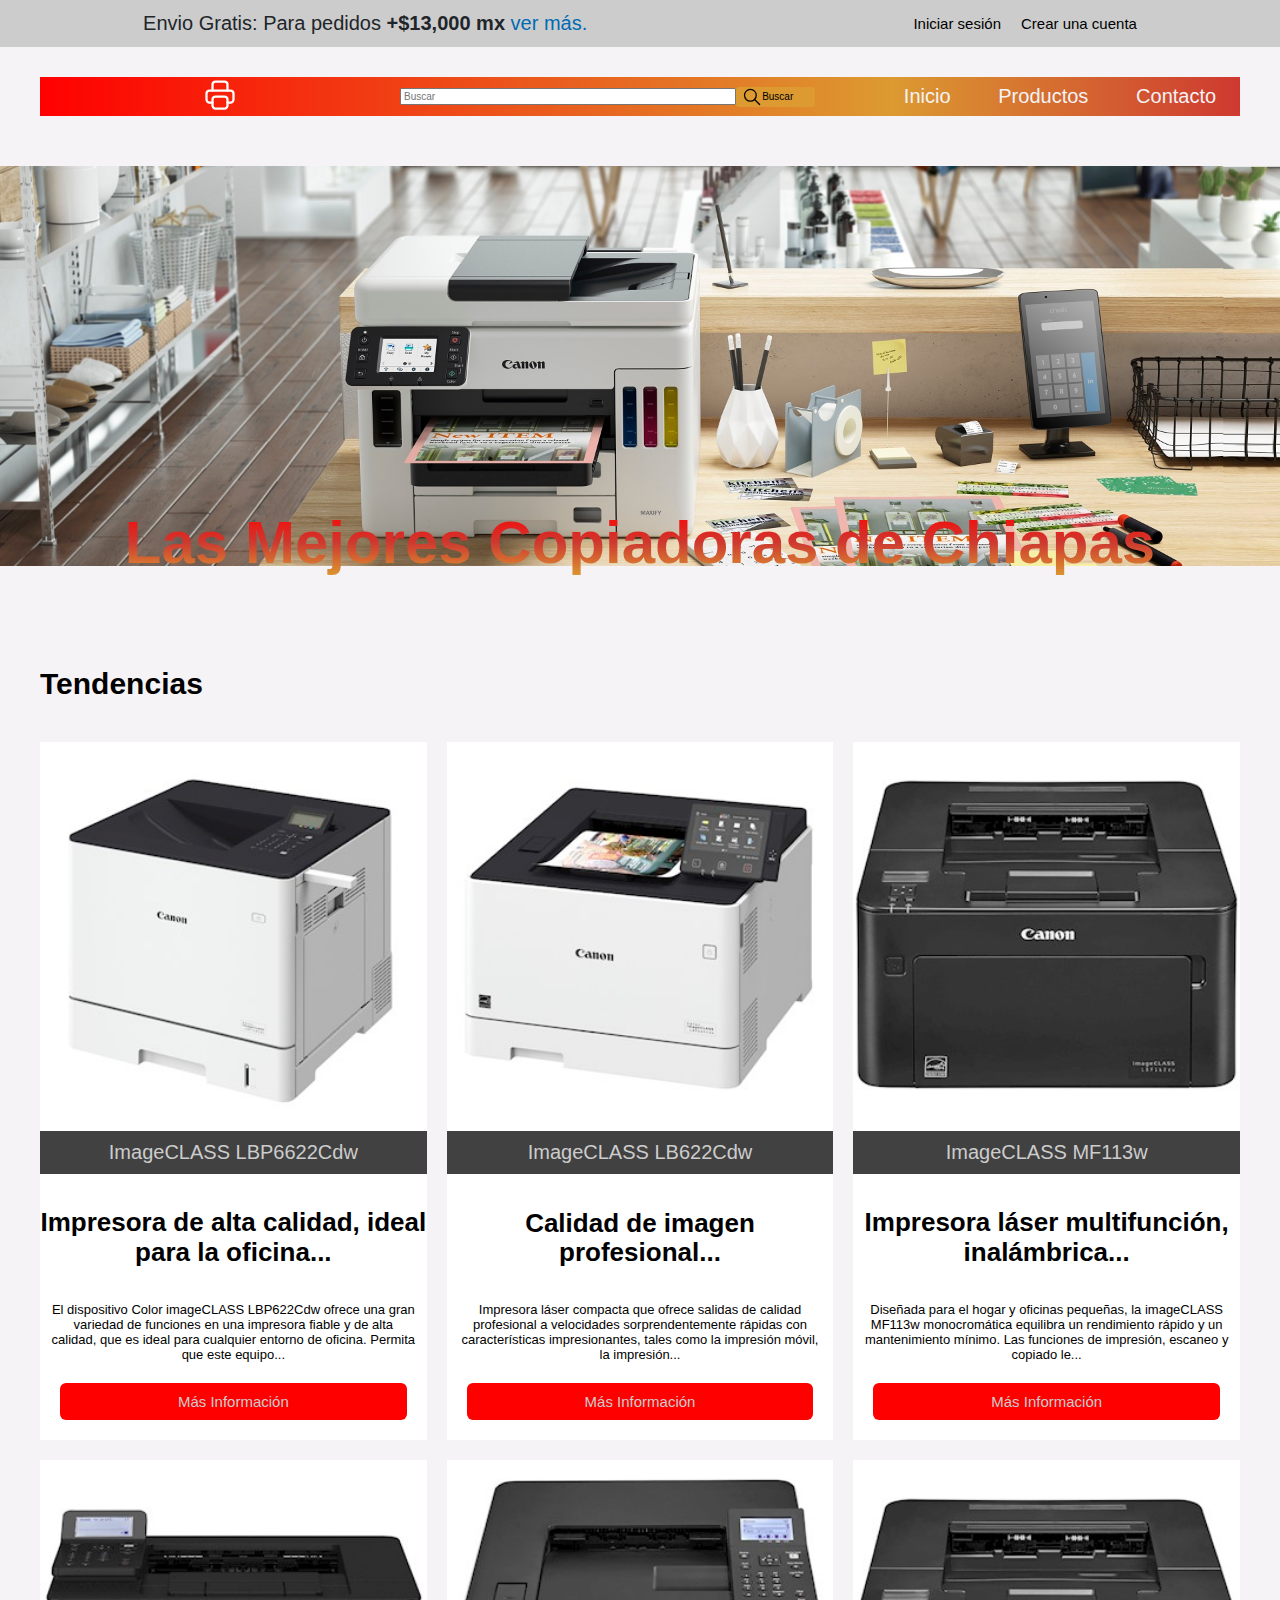
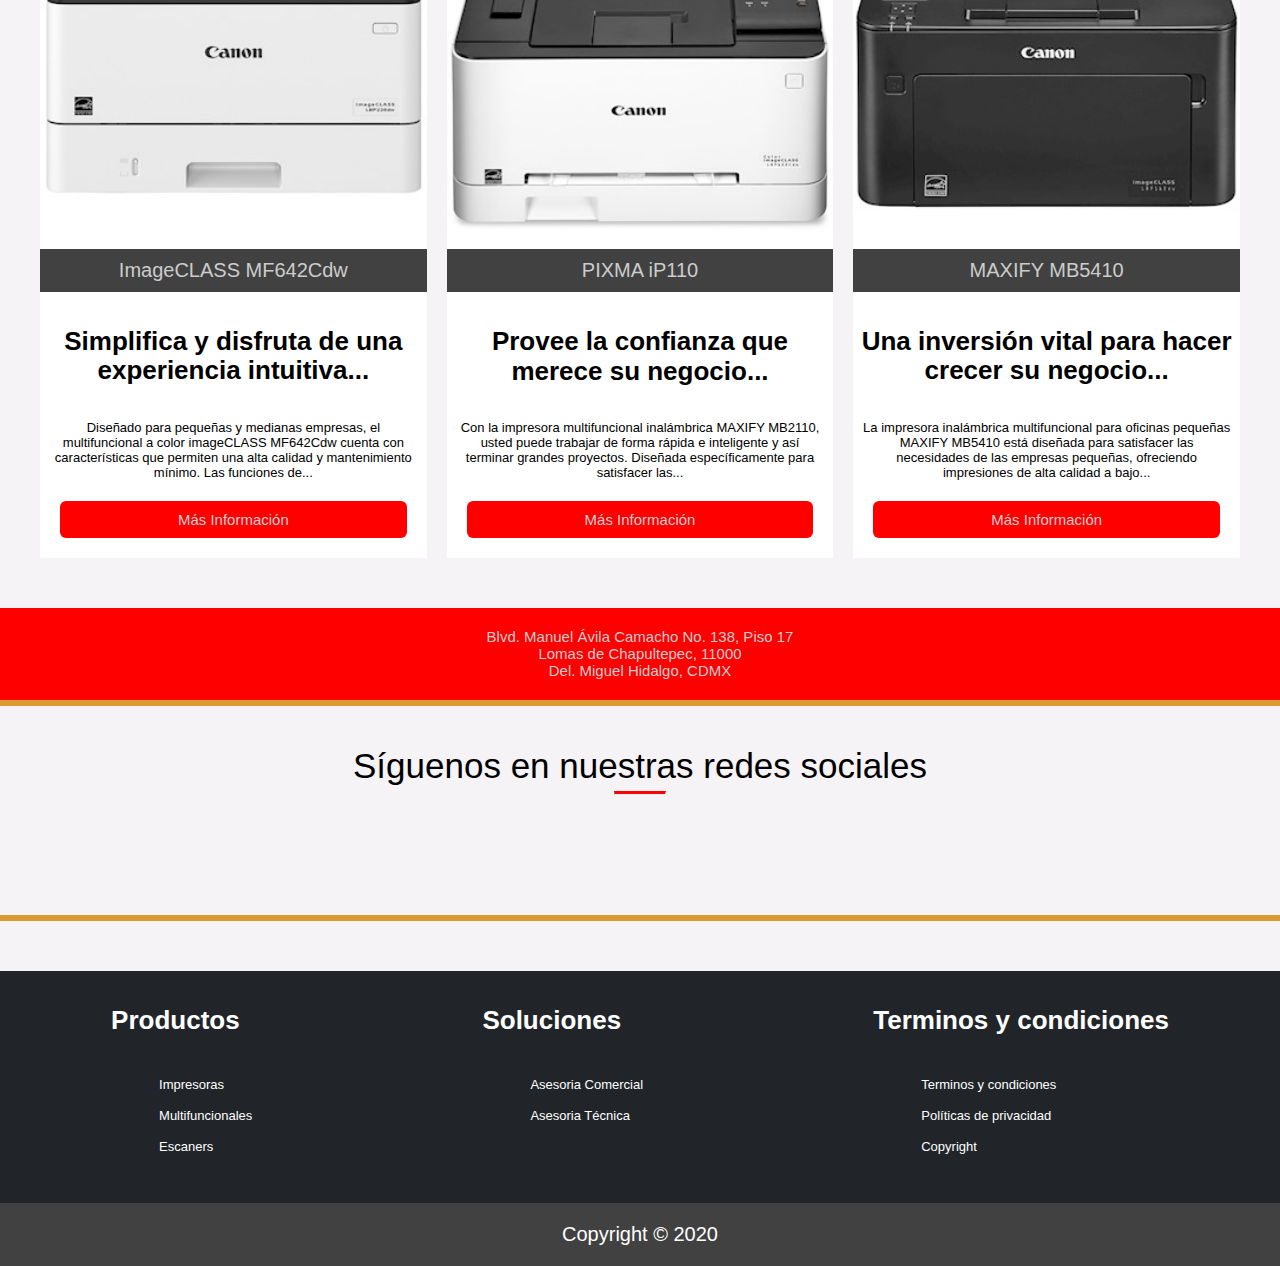
<file: public/index.html>
<!DOCTYPE html>
<html lang="en">
<head>
    <meta charset="UTF-8">
    <meta name="viewport" content="width=device-width, initial-scale=1.0">
    <meta http-equiv="X-UA-Compatible" content="ie=edge">
    <title>Copiadoras Chiapas</title>
    <link rel="stylesheet" href="../src/css/normalize.css">
    <link rel="stylesheet" href="../src/css/styles.css">
    <link rel="stylesheet" href="https://cdnjs.cloudflare.com/ajax/libs/font-awesome/5.15.3/css/all.min.css" integrity="sha512-iBBXm8fW90+nuLcSKlbmrPcLa0OT92xO1BIsZ+ywDWZCvqsWgccV3gFoRBv0z+8dLJgyAHIhR35VZc2oM/gI1w==" crossorigin="anonymous" referrerpolicy="no-referrer" />
</head>
<body>
        <div class="header--top">
                <a href="index.html">Envio Gratis: Para pedidos <strong>+$13,000 mx</strong> <span>ver más.</span></a>
                <ul class="header--top_ul">
                    <li>Iniciar sesión</li>
                    <li>Crear una cuenta</li>
                </ul>
            </div>
    <header class="header container">
        <div class="header--nav ">
            <div class="header--nav_img">
                    <a href="">
                            <svg xmlns="http://www.w3.org/2000/svg" class="icon icon-tabler icon-tabler-printer" width="36" height="36" viewBox="0 0 24 24" stroke-width="1.5" stroke="#ffffff" fill="none" stroke-linecap="round" stroke-linejoin="round">
                                <path stroke="none" d="M0 0h24v24H0z" fill="none"/>
                                <path d="M17 17h2a2 2 0 0 0 2 -2v-4a2 2 0 0 0 -2 -2h-14a2 2 0 0 0 -2 2v4a2 2 0 0 0 2 2h2" />
                                <path d="M17 9v-4a2 2 0 0 0 -2 -2h-6a2 2 0 0 0 -2 2v4" />
                                <rect x="7" y="13" width="10" height="8" rx="2" />
                            </svg>
                    </a>
            </div>
            <div class="header--nav_search">
                    <input type="search" placeholder="Buscar">
                    <button>
                    <svg xmlns="http://www.w3.org/2000/svg" class="icon icon-tabler icon-tabler-search" width="36" height="36" viewBox="0 0 24 24" stroke-width="1.5" stroke="#000000" fill="none" stroke-linecap="round" stroke-linejoin="round">
                        <path stroke="none" d="M0 0h24v24H0z" fill="none"/>
                        <circle cx="10" cy="10" r="7" />
                        <line x1="21" y1="21" x2="15" y2="15" />
                    </svg>
                    Buscar
                    </button>
            </div>
            <div class="header--nav_links">
                    <a href="index.html">Inicio</a>
                    <a href="products.html">Productos</a>
                    <a href="">Contacto</a>
            </div>
        </div>
    </header>
    <main class="main">
        <div class="main--container">
            <div class="main--container_img">
            <img src="../src/img/5045_Banner_Cabecera_GX70X0_01.jpg" alt="Happy Woman">
            </div>
            <div class="main--container_text">
                <h1>Las Mejores Copiadoras de Chiapas</h1>
                <!-- <p>Aenean in facilisis eros, vitae varius enim. Nulla facilisi. Maecenas vel quam sagittis felis tempus tincidunt vitae rhoncus lorem. Aenean maximus tincidunt dolor vel pellentesque. Fusce a eros maximus, sodales enim vitae</p> -->
            </div>
        </div>
    </main>
    <!--End Main-->
    <section class="PrincipalModel container">
        <strong class="PrincipalModel--strong">Tendencias</strong>
        <div class="topic--models">
            <div class="topic--models_item">
                    <a href="ImageCLASS LBP6622Cdw.html">
                            <img src="../src/img/3305_imageCLASS_LBP712Cdn_01.png" alt="3355 Model Canon">
                    </a>
                    <div class="item--tittle">
                        ImageCLASS LBP6622Cdw
                    </div>
                    <div class="item--title_text">
                        <h4><strong>Impresora de alta calidad, ideal para la oficina...</strong></h4>
                        <p> El dispositivo Color imageCLASS LBP622Cdw ofrece una gran variedad de funciones en una impresora fiable y de alta calidad, que es ideal para cualquier entorno de oficina. Permita que este equipo... </p>
                    </div>
                    <div class="more--info">
                        <a href="ImageCLASS LBP6622Cdw.html">Más Información</a>
                    </div>
            </div>
            <div class="topic--models_item">
                    <a href="ImageCLASS LB622Cdw.html">
                            <img src="../src/img/4489_LBP_664_01.png" alt="4489 Model Canon">
                    </a>
                    <div class="item--tittle">
                        ImageCLASS LB622Cdw 
                    </div>
                    <div class="item--title_text">
                        <h4><strong>Calidad de imagen profesional...</strong></h4>
                        <p> Impresora láser compacta que ofrece salidas de calidad profesional a velocidades sorprendentemente rápidas con características impresionantes, tales como la impresión móvil, la impresión...  </p>
                    </div>
                    <div class="more--info">                            
                        <a href="ImageCLASS LB622Cdw.html">Más Información</a>
                    </div>
            </div>
            <div class="topic--models_item">
                    <a href="ImageCLASS MF113w.html">
                        <img src="../src/img/4634_HR_LBP162dw_2.png" alt="LBP162 Model Canon">
                    </a>
                    <div class="item--tittle">
                            ImageCLASS MF113w  
                        </div>
                    <div class="item--title_text">
                        <h4><strong>Impresora láser multifunción, inalámbrica...</strong></h4>
                        <p> Diseñada para el hogar y oficinas pequeñas, la imageCLASS MF113w monocromática equilibra un rendimiento rápido y un mantenimiento mínimo. Las funciones de impresión, escaneo y copiado le...  </p>
                    </div>
                    <div class="more--info">                            
                        <a href="ImageCLASS MF113w.html">Más Información</a>
                    </div>
            </div>
            <div class="topic--models_item">
                <a href="ImageCLASS MF642Cdw.html">
                    <img src="../src/img/4638_HRLBP226dw_2.png" alt="LBP226 Model Canon">
                </a>
                <div class="item--tittle">
                        ImageCLASS MF642Cdw  
                    </div>
                <div class="item--title_text">
                    <h4><strong>Simplifica y disfruta de una experiencia intuitiva...</strong></h4>
                    <p> Diseñado para pequeñas y medianas empresas, el multifuncional a color imageCLASS MF642Cdw cuenta con características que permiten una alta calidad y mantenimiento mínimo. Las funciones de...</p>
                </div>
                <div class="more--info">                            
                    <a href="ImageCLASS MF642Cdw.html">Más Información</a>
                </div>
            </div>
            <div class="topic--models_item">
                <a href="PIXMA iP110.html">
                    <img src="../src/img/4642_HR__LBP622_1.png" alt="LBP622 Model Canon">
                </a>
                <div class="item--tittle">
                        PIXMA iP110   
                    </div>
                <div class="item--title_text">
                    <h4><strong>Provee la confianza que merece su negocio...</strong></h4>
                    <p> Con la impresora multifuncional inalámbrica MAXIFY MB2110, usted puede trabajar de forma rápida e inteligente y así terminar grandes proyectos. Diseñada específicamente para satisfacer las... </p>
                </div>
                <div class="more--info">                            
                    <a href="PIXMA iP110.html">Más Información</a>
                </div>
            </div>
            <div class="topic--models_item">
                <a href="MAXIFY MB5410.html">
                    <img src="../src/img/4634_HR_LBP162dw_2.png" alt="Lbp162w Model Canon">
                </a>
                <div class="item--tittle">
                        MAXIFY MB5410    
                    </div>
                <div class="item--title_text">
                    <h4><strong>Una inversión vital para hacer crecer su negocio...</strong></h4>
                    <p> La impresora inalámbrica multifuncional para oficinas pequeñas MAXIFY MB5410 está diseñada para satisfacer las necesidades de las empresas pequeñas, ofreciendo impresiones de alta calidad a bajo...  </p>
                </div>
                <div class="more--info">                            
                    <a href="MAXIFY MB5410.html">Más Información</a>
                </div>
            </div>
        </div>
    </section>
    <!--End PrincipalModel-->
    <section class="secondModel">
        <div class="secondModel--address">
            Blvd. Manuel Ávila Camacho No. 138, Piso 17
            <br>
            Lomas de Chapultepec, 11000
            <br>
            Del. Miguel Hidalgo, CDMX
        </div>
    </section>
    <!--End SecondModel-->
    <section class="social">
        <div class="social--contents">
            <p>Síguenos en nuestras redes sociales</p>
            <hr>
            <ul>
                <li><a href=""><i class="fab fa-facebook-square"></i></a></li>
                <li><a href=""><i class="fab fa-twitter"></i></a></li>
                <li><a href=""><i class="fab fa-instagram"></i></a></li>
            </ul>
        </div>
    </section>
    <!--End aboutProducts-->
    <footer class="footer">
        <div class="products">
            <div class="items">
                <div class="item">
                <h4><a href="">Productos</a></h4>
                    <ul>
                        <li><a href="">Impresoras</a></li>
                        <li><a href="">Multifuncionales</a></li>                           
                        <li><a href="">Escaners</a></li>
                    </ul>
                </div>
                <div class="item">
                <h4><a href="">Soluciones</a></h4>
                    <ul>
                        <li><a href="">Asesoria Comercial</a></li>
                        <li><a href="">Asesoria Técnica</a></li>
                    </ul>
                </div>
                <div class="item">
                    <h4><a href="">Terminos y condiciones</a></h4>
                        <ul>
                            <li><a href="">Terminos y condiciones</a></li>
                            <li><a href="">Políticas de privacidad</a></li>
                            <li><a href="">Copyright</a></li>
                        </ul>
                </div>
            </div>
        </div>
        <div class="copyright">
                Copyright © 2020 
        </div>
    </footer>
</body>
</html>
</file>
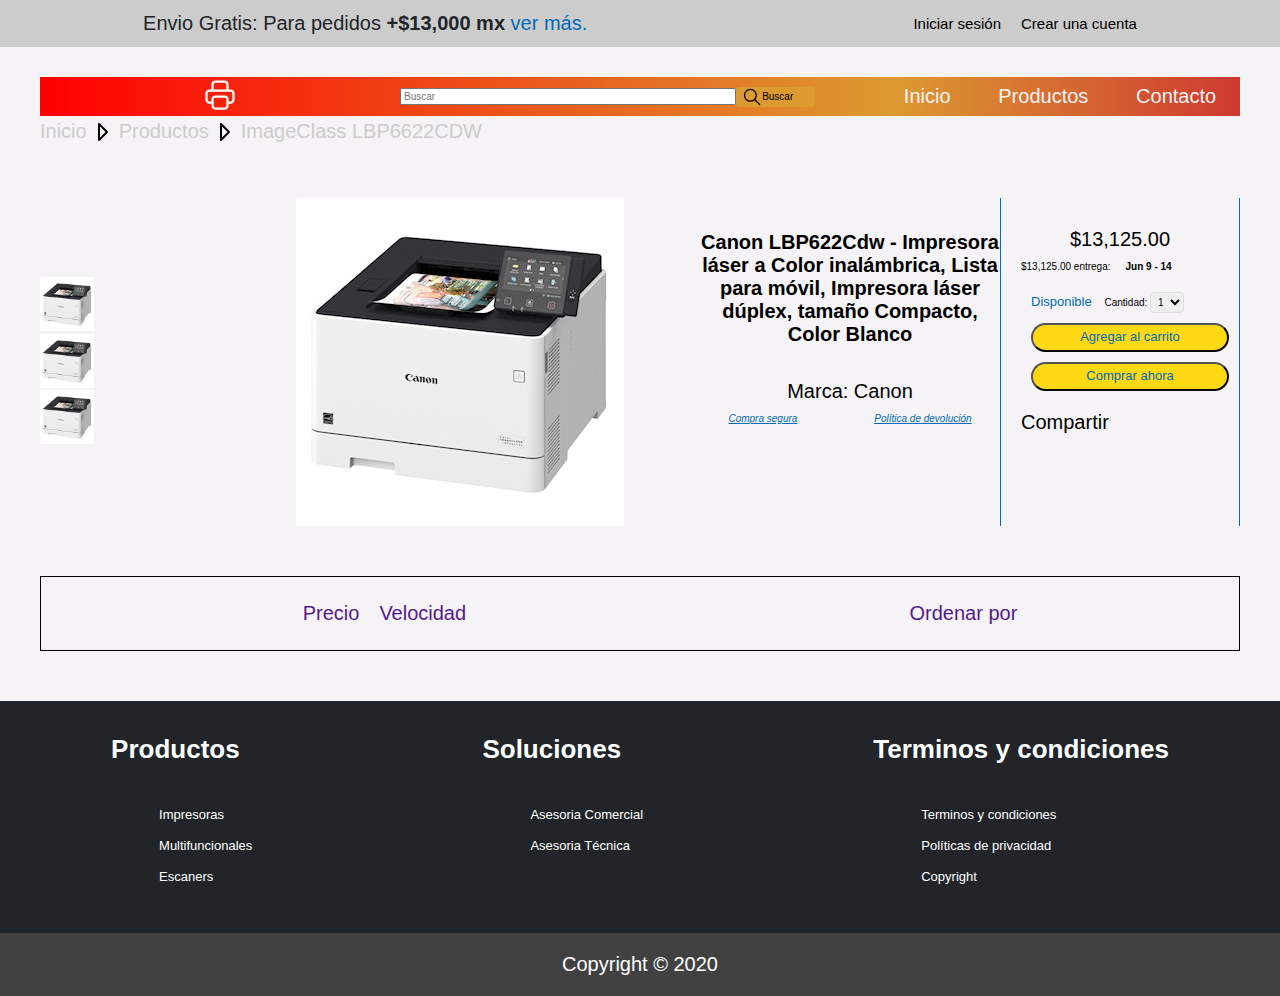
<file: public/ImageCLASS LB622Cdw.html>
<!DOCTYPE html>
<html lang="en">
<head>
    <meta charset="UTF-8">
    <meta name="viewport" content="width=device-width, initial-scale=1.0">
    <meta http-equiv="X-UA-Compatible" content="ie=edge">
    <title>Copiadoras Chiapas</title>
    <link rel="stylesheet" href="../src/css/normalize.css">
    <link rel="stylesheet" href="../src/css/styles.css">
    <link rel="stylesheet" href="https://cdnjs.cloudflare.com/ajax/libs/font-awesome/5.15.3/css/all.min.css" integrity="sha512-iBBXm8fW90+nuLcSKlbmrPcLa0OT92xO1BIsZ+ywDWZCvqsWgccV3gFoRBv0z+8dLJgyAHIhR35VZc2oM/gI1w==" crossorigin="anonymous" referrerpolicy="no-referrer" />
</head>
<body>
        <div class="header--top">
                <a href="#">Envio Gratis: Para pedidos <strong>+$13,000 mx</strong> <span>ver más.</span></a>
                <ul class="header--top_ul">
                    <li>Iniciar sesión</li>
                    <li>Crear una cuenta</li>
                </ul>
            </div>
    <header class="header container">
        <div class="header--nav ">
            <div class="header--nav_img">
                    <a href="index.html">
                            <svg xmlns="http://www.w3.org/2000/svg" class="icon icon-tabler icon-tabler-printer" width="36" height="36" viewBox="0 0 24 24" stroke-width="1.5" stroke="#ffffff" fill="none" stroke-linecap="round" stroke-linejoin="round">
                                <path stroke="none" d="M0 0h24v24H0z" fill="none"/>
                                <path d="M17 17h2a2 2 0 0 0 2 -2v-4a2 2 0 0 0 -2 -2h-14a2 2 0 0 0 -2 2v4a2 2 0 0 0 2 2h2" />
                                <path d="M17 9v-4a2 2 0 0 0 -2 -2h-6a2 2 0 0 0 -2 2v4" />
                                <rect x="7" y="13" width="10" height="8" rx="2" />
                            </svg>
                    </a>
            </div>
            <div class="header--nav_search">
                    <input type="search" placeholder="Buscar">
                    <button>
                    <svg xmlns="http://www.w3.org/2000/svg" class="icon icon-tabler icon-tabler-search" width="36" height="36" viewBox="0 0 24 24" stroke-width="1.5" stroke="#000000" fill="none" stroke-linecap="round" stroke-linejoin="round">
                        <path stroke="none" d="M0 0h24v24H0z" fill="none"/>
                        <circle cx="10" cy="10" r="7" />
                        <line x1="21" y1="21" x2="15" y2="15" />
                        <a href="index.html"></a>
                    </svg>
                    Buscar
                    </button>
            </div>
            <div class="header--nav_links">
                    <a href="index.html">Inicio</a>
                    <a href="products.html">Productos</a>
                    <a href="">Contacto</a>
            </div>
        </div>
    </header>
    <div class="location container">
        <span><a href="index.html">Inicio</a></span>
        <svg xmlns="http://www.w3.org/2000/svg" class="icon icon-tabler icon-tabler-caret-right" width="32" height="32" viewBox="0 0 24 24" stroke-width="1.5" stroke="#000000" fill="none" stroke-linecap="round" stroke-linejoin="round">
            <path stroke="none" d="M0 0h24v24H0z" fill="none"/>
            <path d="M18 15l-6 -6l-6 6h12" transform="rotate(90 12 12)" />
        </svg>
        <span><a href="products.html">Productos</a></span>
        <svg xmlns="http://www.w3.org/2000/svg" class="icon icon-tabler icon-tabler-caret-right" width="32" height="32" viewBox="0 0 24 24" stroke-width="1.5" stroke="#000000" fill="none" stroke-linecap="round" stroke-linejoin="round">
            <path stroke="none" d="M0 0h24v24H0z" fill="none"/>
            <path d="M18 15l-6 -6l-6 6h12" transform="rotate(90 12 12)" />
        </svg>
        <span><a href="ImageCLASS LBP6622Cdw.html">ImageClass LBP6622CDW</a></span>
    </div>
    <!--Location -->
    <div class="imageClass--LBP6622CDW">
        <div class="main--image_container container">
            <div class="image--left">
                <img src="../src/img/4489_LBP_664_01.png" alt="">
                <img src="../src/img/4489_LBP_664_01.png" alt="">
                <img src="../src/img/4489_LBP_664_01.png" alt="">
            </div>
            <div class="image--main">
                <img src="../src/img/4489_LBP_664_01.png" alt="">
            </div>
            <div class="image--description">
                <h5>Canon LBP622Cdw - Impresora láser a Color inalámbrica, Lista para móvil, Impresora láser dúplex, tamaño Compacto, Color Blanco</h5>
                <span>Marca: Canon</span>
                <div class="image--description_sales">
                    <a href=""><i class="fas fa-shopping-cart">Compra segura</i></a>
                    <a href=""><i class="fas fa-shipping-fast">Política de devolución</i></a>
                </div>
                
            </div>
            <div class="image--price">
                <div class="span"><span>$13,125.00</span></div>
                <div class="delivery">
                    $13,125.00 entrega: <b>Jun 9 - 14</b>
                </div>
                <div class="availability">
                    <span>Disponible</span>
                    <label for="quantity">Cantidad:</label>
                    <select name="" id="quantity">
                        <option value="1" selected="">1</option>
                        <option value="2">2</option>
                        <option value="3">3</option>
                    </select>
                    <div class="button--sale">
                        <button>
                            <span>Agregar al carrito</span>
                        </button>
                    </div>
                    <div class="button--sale">
                        <button>
                            <span>Comprar ahora</span>
                        </button>
                    </div>
                </div>
                <div class="availability--contact">
                    <span>Compartir</span>
                    <a href=""><i class="fab fa-facebook-square"></i></a>
                    <a href=""><i class="fab fa-twitter"></i></a>
                    <a href=""><i class="fab fa-pinterest-square"></i></a>
                    <a href=""><i class="fas fa-envelope-square"></i></a>
                </div>
            </div>
        </div>
    </div>


    <div class="catalogue container">
        <div class="catalogue--nav">
            <div class="order">
                <ul>
                    <li><a href="">Precio</a></li>
                    <li><a href="">Velocidad</a></li>
                </ul>
            </div>
            <div class="order--by">
                <a href="">Ordenar por</a>
            </div>
        </div>
    </div>
    
    





    <footer class="footer">
        <div class="products">
            <div class="items">
                <div class="item">
                <h4><a href="">Productos</a></h4>
                    <ul>
                        <li><a href="">Impresoras</a></li>
                        <li><a href="">Multifuncionales</a></li>                           
                        <li><a href="">Escaners</a></li>
                    </ul>
                </div>
                <div class="item">
                <h4><a href="">Soluciones</a></h4>
                    <ul>
                        <li><a href="">Asesoria Comercial</a></li>
                        <li><a href="">Asesoria Técnica</a></li>
                    </ul>
                </div>
                <div class="item">
                    <h4><a href="">Terminos y condiciones</a></h4>
                        <ul>
                            <li><a href="">Terminos y condiciones</a></li>
                            <li><a href="">Políticas de privacidad</a></li>
                            <li><a href="">Copyright</a></li>
                        </ul>
                </div>
            </div>
        </div>
        <div class="copyright">
                Copyright © 2020 
        </div>
    </footer>
</body>
</html>
</file>
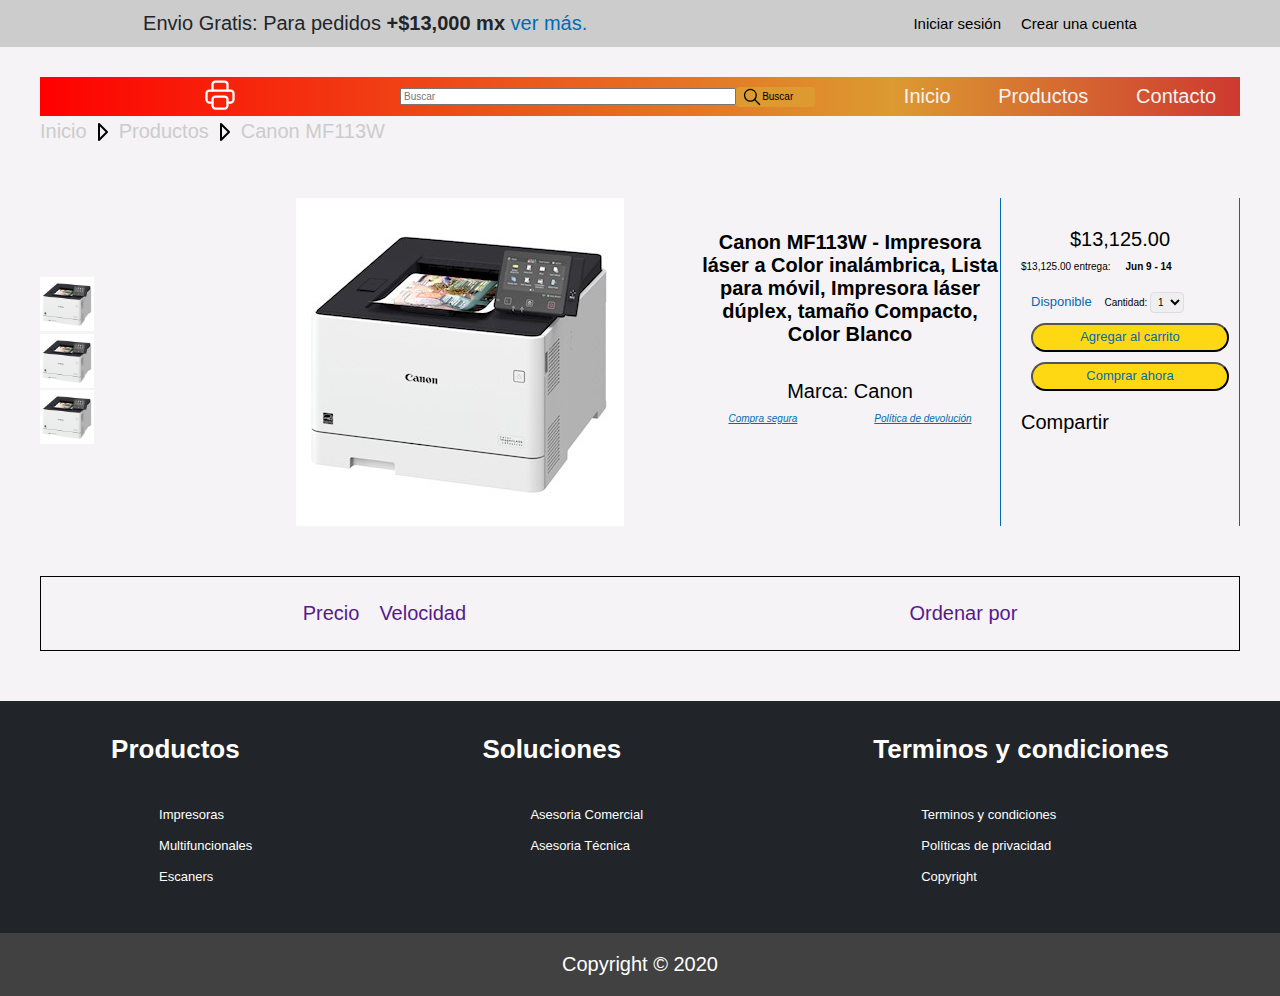
<file: public/ImageCLASS MF113w.html>
<!DOCTYPE html>
<html lang="en">
<head>
    <meta charset="UTF-8">
    <meta name="viewport" content="width=device-width, initial-scale=1.0">
    <meta http-equiv="X-UA-Compatible" content="ie=edge">
    <title>Copiadoras Chiapas</title>
    <link rel="stylesheet" href="../src/css/normalize.css">
    <link rel="stylesheet" href="../src/css/styles.css">
    <link rel="stylesheet" href="https://cdnjs.cloudflare.com/ajax/libs/font-awesome/5.15.3/css/all.min.css" integrity="sha512-iBBXm8fW90+nuLcSKlbmrPcLa0OT92xO1BIsZ+ywDWZCvqsWgccV3gFoRBv0z+8dLJgyAHIhR35VZc2oM/gI1w==" crossorigin="anonymous" referrerpolicy="no-referrer" />
</head>
<body>
        <div class="header--top">
                <a href="#">Envio Gratis: Para pedidos <strong>+$13,000 mx</strong> <span>ver más.</span></a>
                <ul class="header--top_ul">
                    <li>Iniciar sesión</li>
                    <li>Crear una cuenta</li>
                </ul>
            </div>
    <header class="header container">
        <div class="header--nav ">
            <div class="header--nav_img">
                    <a href="index.html">
                            <svg xmlns="http://www.w3.org/2000/svg" class="icon icon-tabler icon-tabler-printer" width="36" height="36" viewBox="0 0 24 24" stroke-width="1.5" stroke="#ffffff" fill="none" stroke-linecap="round" stroke-linejoin="round">
                                <path stroke="none" d="M0 0h24v24H0z" fill="none"/>
                                <path d="M17 17h2a2 2 0 0 0 2 -2v-4a2 2 0 0 0 -2 -2h-14a2 2 0 0 0 -2 2v4a2 2 0 0 0 2 2h2" />
                                <path d="M17 9v-4a2 2 0 0 0 -2 -2h-6a2 2 0 0 0 -2 2v4" />
                                <rect x="7" y="13" width="10" height="8" rx="2" />
                            </svg>
                    </a>
            </div>
            <div class="header--nav_search">
                    <input type="search" placeholder="Buscar">
                    <button>
                    <svg xmlns="http://www.w3.org/2000/svg" class="icon icon-tabler icon-tabler-search" width="36" height="36" viewBox="0 0 24 24" stroke-width="1.5" stroke="#000000" fill="none" stroke-linecap="round" stroke-linejoin="round">
                        <path stroke="none" d="M0 0h24v24H0z" fill="none"/>
                        <circle cx="10" cy="10" r="7" />
                        <line x1="21" y1="21" x2="15" y2="15" />
                        <a href="index.html"></a>
                    </svg>
                    Buscar
                    </button>
            </div>
            <div class="header--nav_links">
                    <a href="index.html">Inicio</a>
                    <a href="products.html">Productos</a>
                    <a href="">Contacto</a>
            </div>
        </div>
    </header>
    <div class="location container">
        <span><a href="index.html">Inicio</a></span>
        <svg xmlns="http://www.w3.org/2000/svg" class="icon icon-tabler icon-tabler-caret-right" width="32" height="32" viewBox="0 0 24 24" stroke-width="1.5" stroke="#000000" fill="none" stroke-linecap="round" stroke-linejoin="round">
            <path stroke="none" d="M0 0h24v24H0z" fill="none"/>
            <path d="M18 15l-6 -6l-6 6h12" transform="rotate(90 12 12)" />
        </svg>
        <span><a href="products.html">Productos</a></span>
        <svg xmlns="http://www.w3.org/2000/svg" class="icon icon-tabler icon-tabler-caret-right" width="32" height="32" viewBox="0 0 24 24" stroke-width="1.5" stroke="#000000" fill="none" stroke-linecap="round" stroke-linejoin="round">
            <path stroke="none" d="M0 0h24v24H0z" fill="none"/>
            <path d="M18 15l-6 -6l-6 6h12" transform="rotate(90 12 12)" />
        </svg>
        <span><a href="ImageCLASS LBP6622Cdw.html">Canon MF113W</a></span>
    </div>
    <!--Location -->
    <div class="imageClass--LBP6622CDW">
        <div class="main--image_container container">
            <div class="image--left">
                <img src="../src/img/4489_LBP_664_01.png" alt="">
                <img src="../src/img/4489_LBP_664_01.png" alt="">
                <img src="../src/img/4489_LBP_664_01.png" alt="">
            </div>
            <div class="image--main">
                <img src="../src/img/4489_LBP_664_01.png" alt="">
            </div>
            <div class="image--description">
                <h5>Canon MF113W - Impresora láser a Color inalámbrica, Lista para móvil, Impresora láser dúplex, tamaño Compacto, Color Blanco</h5>
                <span>Marca: Canon</span>
                <div class="image--description_sales">
                    <a href=""><i class="fas fa-shopping-cart">Compra segura</i></a>
                    <a href=""><i class="fas fa-shipping-fast">Política de devolución</i></a>
                </div>
                
            </div>
            <div class="image--price">
                <div class="span"><span>$13,125.00</span></div>
                <div class="delivery">
                    $13,125.00 entrega: <b>Jun 9 - 14</b>
                </div>
                <div class="availability">
                    <span>Disponible</span>
                    <label for="quantity">Cantidad:</label>
                    <select name="" id="quantity">
                        <option value="1" selected="">1</option>
                        <option value="2">2</option>
                        <option value="3">3</option>
                    </select>
                    <div class="button--sale">
                        <button>
                            <span>Agregar al carrito</span>
                        </button>
                    </div>
                    <div class="button--sale">
                        <button>
                            <span>Comprar ahora</span>
                        </button>
                    </div>
                </div>
                <div class="availability--contact">
                    <span>Compartir</span>
                    <a href=""><i class="fab fa-facebook-square"></i></a>
                    <a href=""><i class="fab fa-twitter"></i></a>
                    <a href=""><i class="fab fa-pinterest-square"></i></a>
                    <a href=""><i class="fas fa-envelope-square"></i></a>
                </div>
            </div>
        </div>
    </div>


    <div class="catalogue container">
        <div class="catalogue--nav">
            <div class="order">
                <ul>
                    <li><a href="">Precio</a></li>
                    <li><a href="">Velocidad</a></li>
                </ul>
            </div>
            <div class="order--by">
                <a href="">Ordenar por</a>
            </div>
        </div>
    </div>
    
    





    <footer class="footer">
        <div class="products">
            <div class="items">
                <div class="item">
                <h4><a href="">Productos</a></h4>
                    <ul>
                        <li><a href="">Impresoras</a></li>
                        <li><a href="">Multifuncionales</a></li>                           
                        <li><a href="">Escaners</a></li>
                    </ul>
                </div>
                <div class="item">
                <h4><a href="">Soluciones</a></h4>
                    <ul>
                        <li><a href="">Asesoria Comercial</a></li>
                        <li><a href="">Asesoria Técnica</a></li>
                    </ul>
                </div>
                <div class="item">
                    <h4><a href="">Terminos y condiciones</a></h4>
                        <ul>
                            <li><a href="">Terminos y condiciones</a></li>
                            <li><a href="">Políticas de privacidad</a></li>
                            <li><a href="">Copyright</a></li>
                        </ul>
                </div>
            </div>
        </div>
        <div class="copyright">
                Copyright © 2020 
        </div>
    </footer>
</body>
</html>
</file>
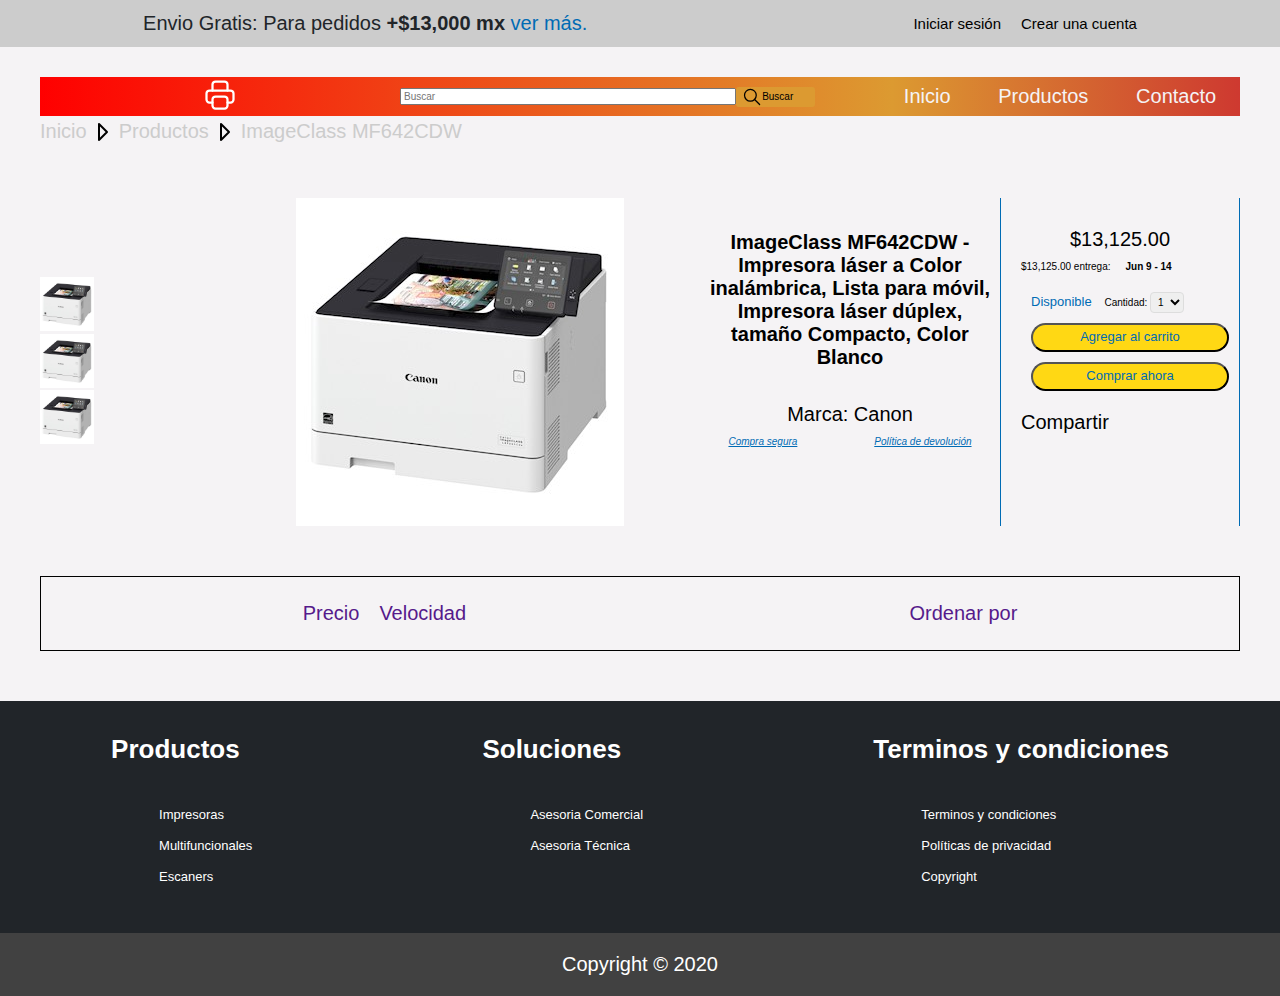
<file: public/ImageCLASS MF642Cdw.html>
<!DOCTYPE html>
<html lang="en">
<head>
    <meta charset="UTF-8">
    <meta name="viewport" content="width=device-width, initial-scale=1.0">
    <meta http-equiv="X-UA-Compatible" content="ie=edge">
    <title>Copiadoras Chiapas</title>
    <link rel="stylesheet" href="../src/css/normalize.css">
    <link rel="stylesheet" href="../src/css/styles.css">
    <link rel="stylesheet" href="https://cdnjs.cloudflare.com/ajax/libs/font-awesome/5.15.3/css/all.min.css" integrity="sha512-iBBXm8fW90+nuLcSKlbmrPcLa0OT92xO1BIsZ+ywDWZCvqsWgccV3gFoRBv0z+8dLJgyAHIhR35VZc2oM/gI1w==" crossorigin="anonymous" referrerpolicy="no-referrer" />
</head>
<body>
        <div class="header--top">
                <a href="#">Envio Gratis: Para pedidos <strong>+$13,000 mx</strong> <span>ver más.</span></a>
                <ul class="header--top_ul">
                    <li>Iniciar sesión</li>
                    <li>Crear una cuenta</li>
                </ul>
            </div>
    <header class="header container">
        <div class="header--nav ">
            <div class="header--nav_img">
                    <a href="index.html">
                            <svg xmlns="http://www.w3.org/2000/svg" class="icon icon-tabler icon-tabler-printer" width="36" height="36" viewBox="0 0 24 24" stroke-width="1.5" stroke="#ffffff" fill="none" stroke-linecap="round" stroke-linejoin="round">
                                <path stroke="none" d="M0 0h24v24H0z" fill="none"/>
                                <path d="M17 17h2a2 2 0 0 0 2 -2v-4a2 2 0 0 0 -2 -2h-14a2 2 0 0 0 -2 2v4a2 2 0 0 0 2 2h2" />
                                <path d="M17 9v-4a2 2 0 0 0 -2 -2h-6a2 2 0 0 0 -2 2v4" />
                                <rect x="7" y="13" width="10" height="8" rx="2" />
                            </svg>
                    </a>
            </div>
            <div class="header--nav_search">
                    <input type="search" placeholder="Buscar">
                    <button>
                    <svg xmlns="http://www.w3.org/2000/svg" class="icon icon-tabler icon-tabler-search" width="36" height="36" viewBox="0 0 24 24" stroke-width="1.5" stroke="#000000" fill="none" stroke-linecap="round" stroke-linejoin="round">
                        <path stroke="none" d="M0 0h24v24H0z" fill="none"/>
                        <circle cx="10" cy="10" r="7" />
                        <line x1="21" y1="21" x2="15" y2="15" />
                        <a href="index.html"></a>
                    </svg>
                    Buscar
                    </button>
            </div>
            <div class="header--nav_links">
                    <a href="index.html">Inicio</a>
                    <a href="products.html">Productos</a>
                    <a href="">Contacto</a>
            </div>
        </div>
    </header>
    <div class="location container">
        <span><a href="index.html">Inicio</a></span>
        <svg xmlns="http://www.w3.org/2000/svg" class="icon icon-tabler icon-tabler-caret-right" width="32" height="32" viewBox="0 0 24 24" stroke-width="1.5" stroke="#000000" fill="none" stroke-linecap="round" stroke-linejoin="round">
            <path stroke="none" d="M0 0h24v24H0z" fill="none"/>
            <path d="M18 15l-6 -6l-6 6h12" transform="rotate(90 12 12)" />
        </svg>
        <span><a href="products.html">Productos</a></span>
        <svg xmlns="http://www.w3.org/2000/svg" class="icon icon-tabler icon-tabler-caret-right" width="32" height="32" viewBox="0 0 24 24" stroke-width="1.5" stroke="#000000" fill="none" stroke-linecap="round" stroke-linejoin="round">
            <path stroke="none" d="M0 0h24v24H0z" fill="none"/>
            <path d="M18 15l-6 -6l-6 6h12" transform="rotate(90 12 12)" />
        </svg>
        <span><a href="ImageCLASS LBP6622Cdw.html">ImageClass MF642CDW</a></span>
    </div>
    <!--Location -->
    <div class="imageClass--LBP6622CDW">
        <div class="main--image_container container">
            <div class="image--left">
                <img src="../src/img/4489_LBP_664_01.png" alt="">
                <img src="../src/img/4489_LBP_664_01.png" alt="">
                <img src="../src/img/4489_LBP_664_01.png" alt="">
            </div>
            <div class="image--main">
                <img src="../src/img/4489_LBP_664_01.png" alt="">
            </div>
            <div class="image--description">
                <h5>ImageClass MF642CDW - Impresora láser a Color inalámbrica, Lista para móvil, Impresora láser dúplex, tamaño Compacto, Color Blanco</h5>
                <span>Marca: Canon</span>
                <div class="image--description_sales">
                    <a href=""><i class="fas fa-shopping-cart">Compra segura</i></a>
                    <a href=""><i class="fas fa-shipping-fast">Política de devolución</i></a>
                </div>
                
            </div>
            <div class="image--price">
                <div class="span"><span>$13,125.00</span></div>
                <div class="delivery">
                    $13,125.00 entrega: <b>Jun 9 - 14</b>
                </div>
                <div class="availability">
                    <span>Disponible</span>
                    <label for="quantity">Cantidad:</label>
                    <select name="" id="quantity">
                        <option value="1" selected="">1</option>
                        <option value="2">2</option>
                        <option value="3">3</option>
                    </select>
                    <div class="button--sale">
                        <button>
                            <span>Agregar al carrito</span>
                        </button>
                    </div>
                    <div class="button--sale">
                        <button>
                            <span>Comprar ahora</span>
                        </button>
                    </div>
                </div>
                <div class="availability--contact">
                    <span>Compartir</span>
                    <a href=""><i class="fab fa-facebook-square"></i></a>
                    <a href=""><i class="fab fa-twitter"></i></a>
                    <a href=""><i class="fab fa-pinterest-square"></i></a>
                    <a href=""><i class="fas fa-envelope-square"></i></a>
                </div>
            </div>
        </div>
    </div>


    <div class="catalogue container">
        <div class="catalogue--nav">
            <div class="order">
                <ul>
                    <li><a href="">Precio</a></li>
                    <li><a href="">Velocidad</a></li>
                </ul>
            </div>
            <div class="order--by">
                <a href="">Ordenar por</a>
            </div>
        </div>
    </div>
    
    





    <footer class="footer">
        <div class="products">
            <div class="items">
                <div class="item">
                <h4><a href="">Productos</a></h4>
                    <ul>
                        <li><a href="">Impresoras</a></li>
                        <li><a href="">Multifuncionales</a></li>                           
                        <li><a href="">Escaners</a></li>
                    </ul>
                </div>
                <div class="item">
                <h4><a href="">Soluciones</a></h4>
                    <ul>
                        <li><a href="">Asesoria Comercial</a></li>
                        <li><a href="">Asesoria Técnica</a></li>
                    </ul>
                </div>
                <div class="item">
                    <h4><a href="">Terminos y condiciones</a></h4>
                        <ul>
                            <li><a href="">Terminos y condiciones</a></li>
                            <li><a href="">Políticas de privacidad</a></li>
                            <li><a href="">Copyright</a></li>
                        </ul>
                </div>
            </div>
        </div>
        <div class="copyright">
                Copyright © 2020 
        </div>
    </footer>
</body>
</html>
</file>
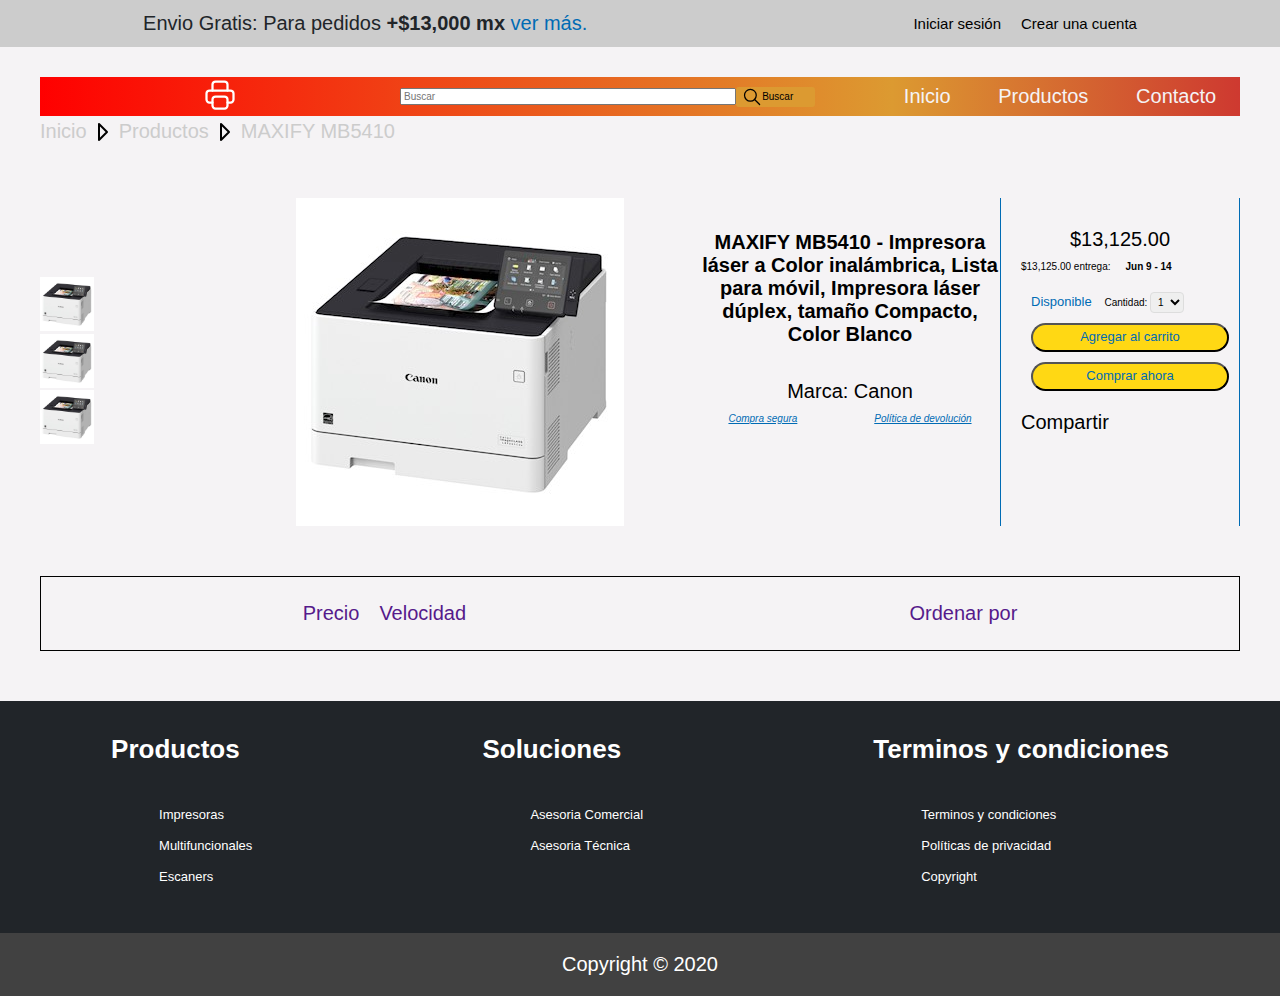
<file: public/MAXIFY MB5410.html>
<!DOCTYPE html>
<html lang="en">
<head>
    <meta charset="UTF-8">
    <meta name="viewport" content="width=device-width, initial-scale=1.0">
    <meta http-equiv="X-UA-Compatible" content="ie=edge">
    <title>Copiadoras Chiapas</title>
    <link rel="stylesheet" href="../src/css/normalize.css">
    <link rel="stylesheet" href="../src/css/styles.css">
    <link rel="stylesheet" href="https://cdnjs.cloudflare.com/ajax/libs/font-awesome/5.15.3/css/all.min.css" integrity="sha512-iBBXm8fW90+nuLcSKlbmrPcLa0OT92xO1BIsZ+ywDWZCvqsWgccV3gFoRBv0z+8dLJgyAHIhR35VZc2oM/gI1w==" crossorigin="anonymous" referrerpolicy="no-referrer" />
</head>
<body>
        <div class="header--top">
                <a href="#">Envio Gratis: Para pedidos <strong>+$13,000 mx</strong> <span>ver más.</span></a>
                <ul class="header--top_ul">
                    <li>Iniciar sesión</li>
                    <li>Crear una cuenta</li>
                </ul>
            </div>
    <header class="header container">
        <div class="header--nav ">
            <div class="header--nav_img">
                    <a href="index.html">
                            <svg xmlns="http://www.w3.org/2000/svg" class="icon icon-tabler icon-tabler-printer" width="36" height="36" viewBox="0 0 24 24" stroke-width="1.5" stroke="#ffffff" fill="none" stroke-linecap="round" stroke-linejoin="round">
                                <path stroke="none" d="M0 0h24v24H0z" fill="none"/>
                                <path d="M17 17h2a2 2 0 0 0 2 -2v-4a2 2 0 0 0 -2 -2h-14a2 2 0 0 0 -2 2v4a2 2 0 0 0 2 2h2" />
                                <path d="M17 9v-4a2 2 0 0 0 -2 -2h-6a2 2 0 0 0 -2 2v4" />
                                <rect x="7" y="13" width="10" height="8" rx="2" />
                            </svg>
                    </a>
            </div>
            <div class="header--nav_search">
                    <input type="search" placeholder="Buscar">
                    <button>
                    <svg xmlns="http://www.w3.org/2000/svg" class="icon icon-tabler icon-tabler-search" width="36" height="36" viewBox="0 0 24 24" stroke-width="1.5" stroke="#000000" fill="none" stroke-linecap="round" stroke-linejoin="round">
                        <path stroke="none" d="M0 0h24v24H0z" fill="none"/>
                        <circle cx="10" cy="10" r="7" />
                        <line x1="21" y1="21" x2="15" y2="15" />
                        <a href="index.html"></a>
                    </svg>
                    Buscar
                    </button>
            </div>
            <div class="header--nav_links">
                    <a href="index.html">Inicio</a>
                    <a href="products.html">Productos</a>
                    <a href="">Contacto</a>
            </div>
        </div>
    </header>
    <div class="location container">
        <span><a href="index.html">Inicio</a></span>
        <svg xmlns="http://www.w3.org/2000/svg" class="icon icon-tabler icon-tabler-caret-right" width="32" height="32" viewBox="0 0 24 24" stroke-width="1.5" stroke="#000000" fill="none" stroke-linecap="round" stroke-linejoin="round">
            <path stroke="none" d="M0 0h24v24H0z" fill="none"/>
            <path d="M18 15l-6 -6l-6 6h12" transform="rotate(90 12 12)" />
        </svg>
        <span><a href="products.html">Productos</a></span>
        <svg xmlns="http://www.w3.org/2000/svg" class="icon icon-tabler icon-tabler-caret-right" width="32" height="32" viewBox="0 0 24 24" stroke-width="1.5" stroke="#000000" fill="none" stroke-linecap="round" stroke-linejoin="round">
            <path stroke="none" d="M0 0h24v24H0z" fill="none"/>
            <path d="M18 15l-6 -6l-6 6h12" transform="rotate(90 12 12)" />
        </svg>
        <span><a href="ImageCLASS LBP6622Cdw.html">MAXIFY MB5410</a></span>
    </div>
    <!--Location -->
    <div class="imageClass--LBP6622CDW">
        <div class="main--image_container container">
            <div class="image--left">
                <img src="../src/img/4489_LBP_664_01.png" alt="">
                <img src="../src/img/4489_LBP_664_01.png" alt="">
                <img src="../src/img/4489_LBP_664_01.png" alt="">
            </div>
            <div class="image--main">
                <img src="../src/img/4489_LBP_664_01.png" alt="">
            </div>
            <div class="image--description">
                <h5>MAXIFY MB5410 - Impresora láser a Color inalámbrica, Lista para móvil, Impresora láser dúplex, tamaño Compacto, Color Blanco</h5>
                <span>Marca: Canon</span>
                <div class="image--description_sales">
                    <a href=""><i class="fas fa-shopping-cart">Compra segura</i></a>
                    <a href=""><i class="fas fa-shipping-fast">Política de devolución</i></a>
                </div>
                
            </div>
            <div class="image--price">
                <div class="span"><span>$13,125.00</span></div>
                <div class="delivery">
                    $13,125.00 entrega: <b>Jun 9 - 14</b>
                </div>
                <div class="availability">
                    <span>Disponible</span>
                    <label for="quantity">Cantidad:</label>
                    <select name="" id="quantity">
                        <option value="1" selected="">1</option>
                        <option value="2">2</option>
                        <option value="3">3</option>
                    </select>
                    <div class="button--sale">
                        <button>
                            <span>Agregar al carrito</span>
                        </button>
                    </div>
                    <div class="button--sale">
                        <button>
                            <span>Comprar ahora</span>
                        </button>
                    </div>
                </div>
                <div class="availability--contact">
                    <span>Compartir</span>
                    <a href=""><i class="fab fa-facebook-square"></i></a>
                    <a href=""><i class="fab fa-twitter"></i></a>
                    <a href=""><i class="fab fa-pinterest-square"></i></a>
                    <a href=""><i class="fas fa-envelope-square"></i></a>
                </div>
            </div>
        </div>
    </div>


    <div class="catalogue container">
        <div class="catalogue--nav">
            <div class="order">
                <ul>
                    <li><a href="">Precio</a></li>
                    <li><a href="">Velocidad</a></li>
                </ul>
            </div>
            <div class="order--by">
                <a href="">Ordenar por</a>
            </div>
        </div>
    </div>
    
    





    <footer class="footer">
        <div class="products">
            <div class="items">
                <div class="item">
                <h4><a href="">Productos</a></h4>
                    <ul>
                        <li><a href="">Impresoras</a></li>
                        <li><a href="">Multifuncionales</a></li>                           
                        <li><a href="">Escaners</a></li>
                    </ul>
                </div>
                <div class="item">
                <h4><a href="">Soluciones</a></h4>
                    <ul>
                        <li><a href="">Asesoria Comercial</a></li>
                        <li><a href="">Asesoria Técnica</a></li>
                    </ul>
                </div>
                <div class="item">
                    <h4><a href="">Terminos y condiciones</a></h4>
                        <ul>
                            <li><a href="">Terminos y condiciones</a></li>
                            <li><a href="">Políticas de privacidad</a></li>
                            <li><a href="">Copyright</a></li>
                        </ul>
                </div>
            </div>
        </div>
        <div class="copyright">
                Copyright © 2020 
        </div>
    </footer>
</body>
</html>
</file>
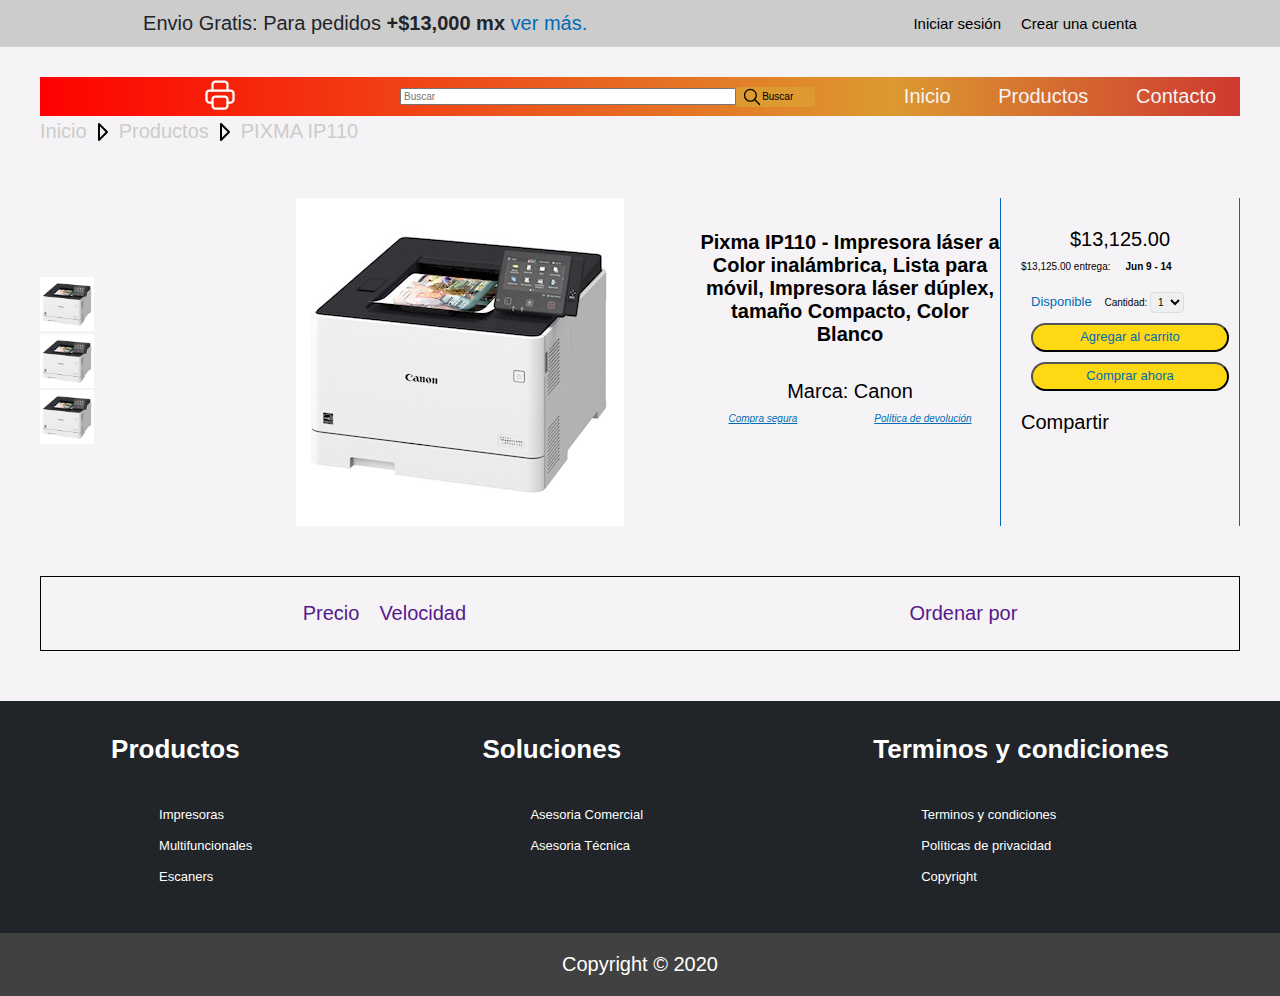
<file: public/PIXMA iP110.html>
<!DOCTYPE html>
<html lang="en">
<head>
    <meta charset="UTF-8">
    <meta name="viewport" content="width=device-width, initial-scale=1.0">
    <meta http-equiv="X-UA-Compatible" content="ie=edge">
    <title>Copiadoras Chiapas</title>
    <link rel="stylesheet" href="../src/css/normalize.css">
    <link rel="stylesheet" href="../src/css/styles.css">
    <link rel="stylesheet" href="https://cdnjs.cloudflare.com/ajax/libs/font-awesome/5.15.3/css/all.min.css" integrity="sha512-iBBXm8fW90+nuLcSKlbmrPcLa0OT92xO1BIsZ+ywDWZCvqsWgccV3gFoRBv0z+8dLJgyAHIhR35VZc2oM/gI1w==" crossorigin="anonymous" referrerpolicy="no-referrer" />
</head>
<body>
        <div class="header--top">
                <a href="#">Envio Gratis: Para pedidos <strong>+$13,000 mx</strong> <span>ver más.</span></a>
                <ul class="header--top_ul">
                    <li>Iniciar sesión</li>
                    <li>Crear una cuenta</li>
                </ul>
            </div>
    <header class="header container">
        <div class="header--nav ">
            <div class="header--nav_img">
                    <a href="index.html">
                            <svg xmlns="http://www.w3.org/2000/svg" class="icon icon-tabler icon-tabler-printer" width="36" height="36" viewBox="0 0 24 24" stroke-width="1.5" stroke="#ffffff" fill="none" stroke-linecap="round" stroke-linejoin="round">
                                <path stroke="none" d="M0 0h24v24H0z" fill="none"/>
                                <path d="M17 17h2a2 2 0 0 0 2 -2v-4a2 2 0 0 0 -2 -2h-14a2 2 0 0 0 -2 2v4a2 2 0 0 0 2 2h2" />
                                <path d="M17 9v-4a2 2 0 0 0 -2 -2h-6a2 2 0 0 0 -2 2v4" />
                                <rect x="7" y="13" width="10" height="8" rx="2" />
                            </svg>
                    </a>
            </div>
            <div class="header--nav_search">
                    <input type="search" placeholder="Buscar">
                    <button>
                    <svg xmlns="http://www.w3.org/2000/svg" class="icon icon-tabler icon-tabler-search" width="36" height="36" viewBox="0 0 24 24" stroke-width="1.5" stroke="#000000" fill="none" stroke-linecap="round" stroke-linejoin="round">
                        <path stroke="none" d="M0 0h24v24H0z" fill="none"/>
                        <circle cx="10" cy="10" r="7" />
                        <line x1="21" y1="21" x2="15" y2="15" />
                        <a href="index.html"></a>
                    </svg>
                    Buscar
                    </button>
            </div>
            <div class="header--nav_links">
                    <a href="index.html">Inicio</a>
                    <a href="products.html">Productos</a>
                    <a href="">Contacto</a>
            </div>
        </div>
    </header>
    <div class="location container">
        <span><a href="index.html">Inicio</a></span>
        <svg xmlns="http://www.w3.org/2000/svg" class="icon icon-tabler icon-tabler-caret-right" width="32" height="32" viewBox="0 0 24 24" stroke-width="1.5" stroke="#000000" fill="none" stroke-linecap="round" stroke-linejoin="round">
            <path stroke="none" d="M0 0h24v24H0z" fill="none"/>
            <path d="M18 15l-6 -6l-6 6h12" transform="rotate(90 12 12)" />
        </svg>
        <span><a href="products.html">Productos</a></span>
        <svg xmlns="http://www.w3.org/2000/svg" class="icon icon-tabler icon-tabler-caret-right" width="32" height="32" viewBox="0 0 24 24" stroke-width="1.5" stroke="#000000" fill="none" stroke-linecap="round" stroke-linejoin="round">
            <path stroke="none" d="M0 0h24v24H0z" fill="none"/>
            <path d="M18 15l-6 -6l-6 6h12" transform="rotate(90 12 12)" />
        </svg>
        <span><a href="ImageCLASS LBP6622Cdw.html">PIXMA IP110</a></span>
    </div>
    <!--Location -->
    <div class="imageClass--LBP6622CDW">
        <div class="main--image_container container">
            <div class="image--left">
                <img src="../src/img/4489_LBP_664_01.png" alt="">
                <img src="../src/img/4489_LBP_664_01.png" alt="">
                <img src="../src/img/4489_LBP_664_01.png" alt="">
            </div>
            <div class="image--main">
                <img src="../src/img/4489_LBP_664_01.png" alt="">
            </div>
            <div class="image--description">
                <h5>Pixma IP110 - Impresora láser a Color inalámbrica, Lista para móvil, Impresora láser dúplex, tamaño Compacto, Color Blanco</h5>
                <span>Marca: Canon</span>
                <div class="image--description_sales">
                    <a href=""><i class="fas fa-shopping-cart">Compra segura</i></a>
                    <a href=""><i class="fas fa-shipping-fast">Política de devolución</i></a>
                </div>
                
            </div>
            <div class="image--price">
                <div class="span"><span>$13,125.00</span></div>
                <div class="delivery">
                    $13,125.00 entrega: <b>Jun 9 - 14</b>
                </div>
                <div class="availability">
                    <span>Disponible</span>
                    <label for="quantity">Cantidad:</label>
                    <select name="" id="quantity">
                        <option value="1" selected="">1</option>
                        <option value="2">2</option>
                        <option value="3">3</option>
                    </select>
                    <div class="button--sale">
                        <button>
                            <span>Agregar al carrito</span>
                        </button>
                    </div>
                    <div class="button--sale">
                        <button>
                            <span>Comprar ahora</span>
                        </button>
                    </div>
                </div>
                <div class="availability--contact">
                    <span>Compartir</span>
                    <a href=""><i class="fab fa-facebook-square"></i></a>
                    <a href=""><i class="fab fa-twitter"></i></a>
                    <a href=""><i class="fab fa-pinterest-square"></i></a>
                    <a href=""><i class="fas fa-envelope-square"></i></a>
                </div>
            </div>
        </div>
    </div>


    <div class="catalogue container">
        <div class="catalogue--nav">
            <div class="order">
                <ul>
                    <li><a href="">Precio</a></li>
                    <li><a href="">Velocidad</a></li>
                </ul>
            </div>
            <div class="order--by">
                <a href="">Ordenar por</a>
            </div>
        </div>
    </div>
    
    





    <footer class="footer">
        <div class="products">
            <div class="items">
                <div class="item">
                <h4><a href="">Productos</a></h4>
                    <ul>
                        <li><a href="">Impresoras</a></li>
                        <li><a href="">Multifuncionales</a></li>                           
                        <li><a href="">Escaners</a></li>
                    </ul>
                </div>
                <div class="item">
                <h4><a href="">Soluciones</a></h4>
                    <ul>
                        <li><a href="">Asesoria Comercial</a></li>
                        <li><a href="">Asesoria Técnica</a></li>
                    </ul>
                </div>
                <div class="item">
                    <h4><a href="">Terminos y condiciones</a></h4>
                        <ul>
                            <li><a href="">Terminos y condiciones</a></li>
                            <li><a href="">Políticas de privacidad</a></li>
                            <li><a href="">Copyright</a></li>
                        </ul>
                </div>
            </div>
        </div>
        <div class="copyright">
                Copyright © 2020 
        </div>
    </footer>
</body>
</html>
</file>
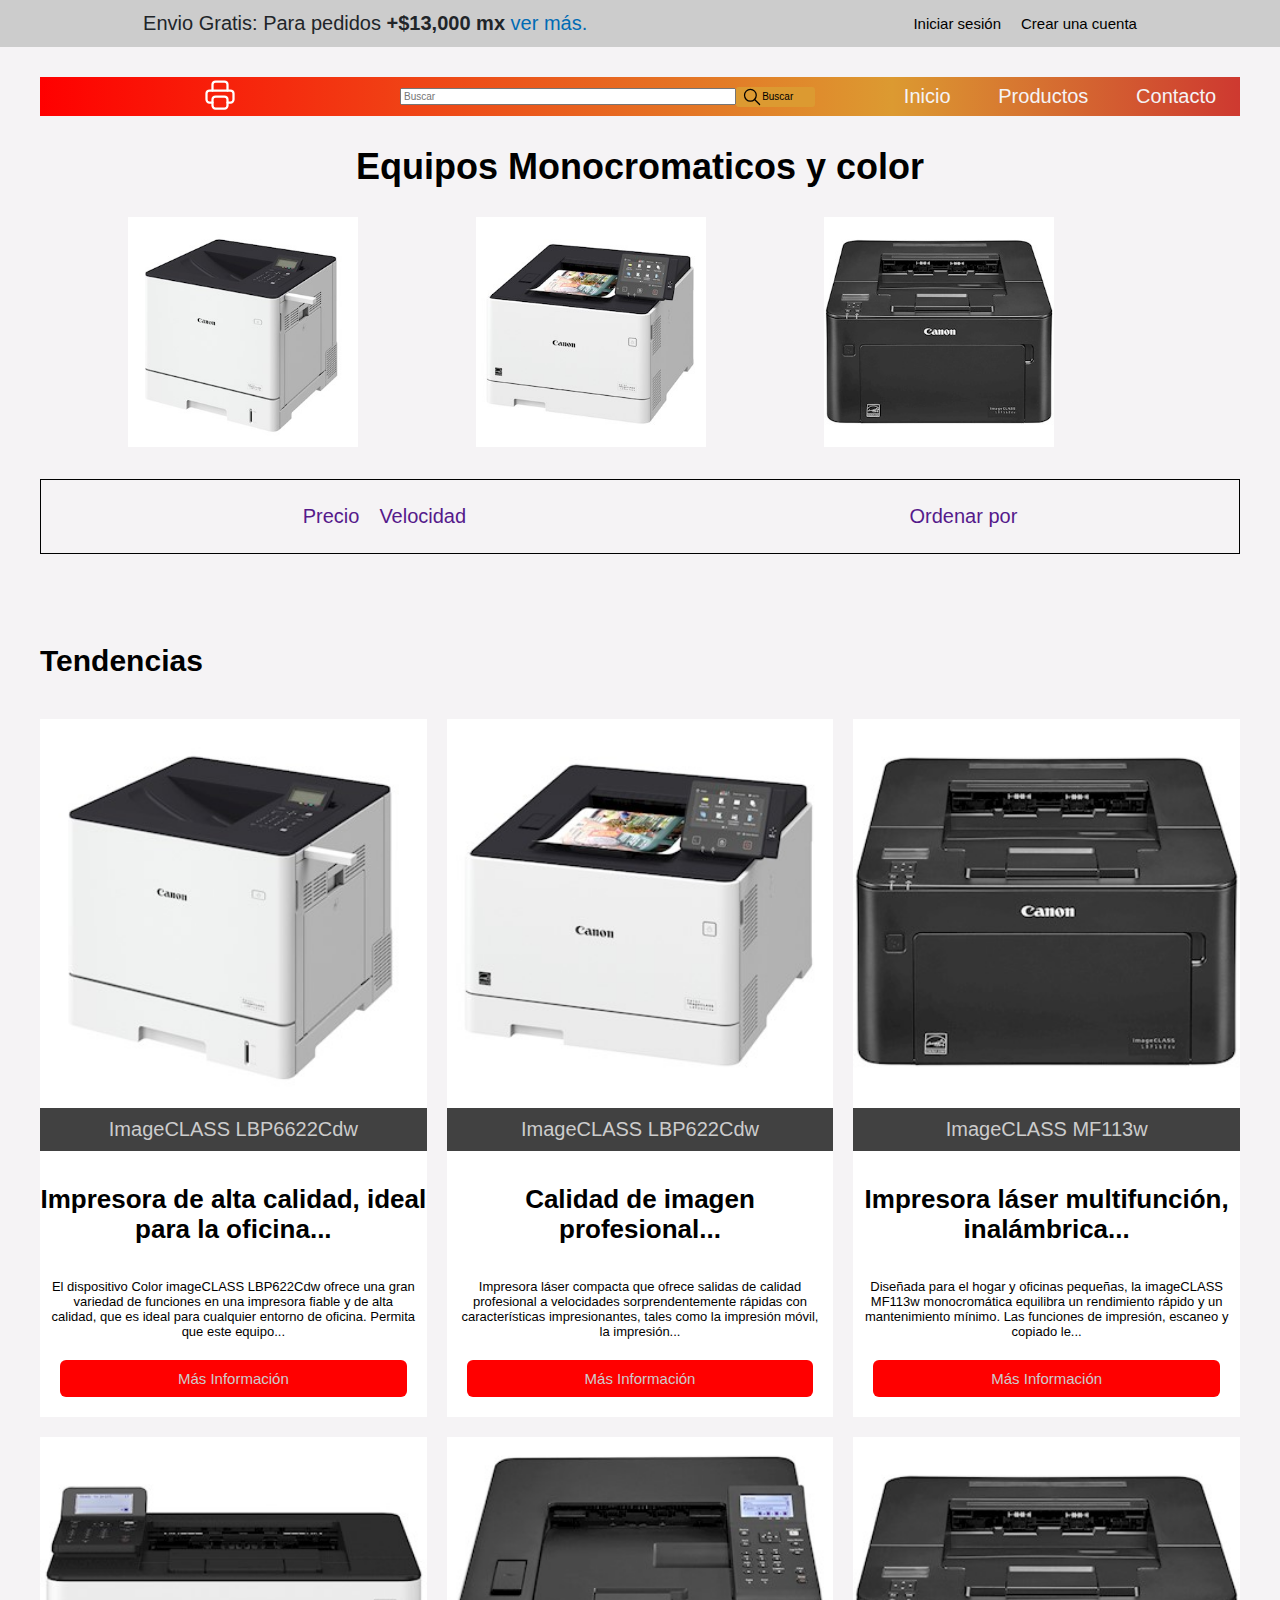
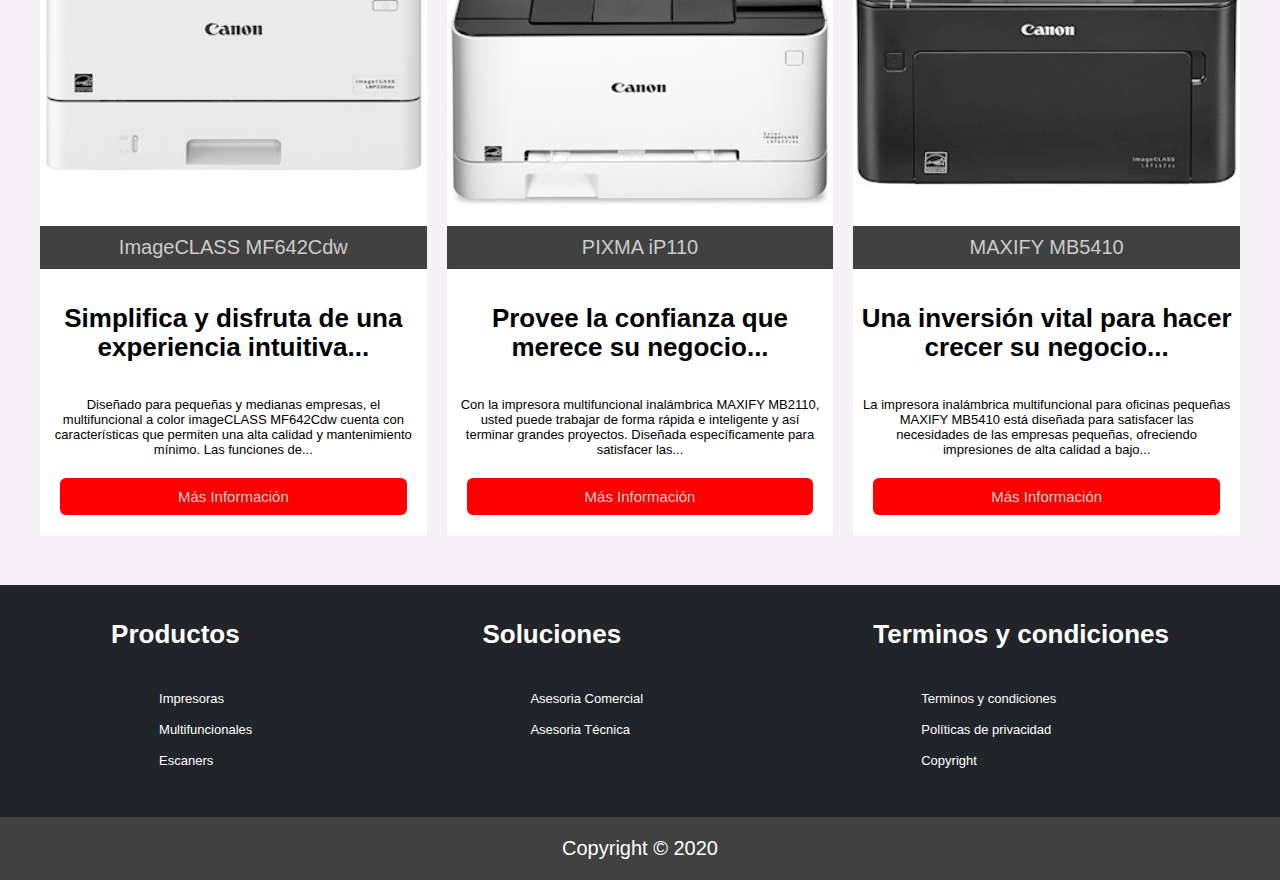
<file: public/products.html>
<!DOCTYPE html>
<html lang="en">
<head>
    <meta charset="UTF-8">
    <meta name="viewport" content="width=device-width, initial-scale=1.0">
    <meta http-equiv="X-UA-Compatible" content="ie=edge">
    <title>Copiadoras Chiapas</title>
    <link rel="stylesheet" href="../src/css/normalize.css">
    <link rel="stylesheet" href="../src/css/styles.css">
    <link rel="stylesheet" href="https://cdnjs.cloudflare.com/ajax/libs/font-awesome/5.15.3/css/all.min.css" integrity="sha512-iBBXm8fW90+nuLcSKlbmrPcLa0OT92xO1BIsZ+ywDWZCvqsWgccV3gFoRBv0z+8dLJgyAHIhR35VZc2oM/gI1w==" crossorigin="anonymous" referrerpolicy="no-referrer" />
</head>
<body>
        <div class="header--top">
                <a href="#">Envio Gratis: Para pedidos <strong>+$13,000 mx</strong> <span>ver más.</span></a>
                <ul class="header--top_ul">
                    <li>Iniciar sesión</li>
                    <li>Crear una cuenta</li>
                </ul>
            </div>
    <header class="header container">
        <div class="header--nav ">
            <div class="header--nav_img">
                    <a href="index.html">
                            <svg xmlns="http://www.w3.org/2000/svg" class="icon icon-tabler icon-tabler-printer" width="36" height="36" viewBox="0 0 24 24" stroke-width="1.5" stroke="#ffffff" fill="none" stroke-linecap="round" stroke-linejoin="round">
                                <path stroke="none" d="M0 0h24v24H0z" fill="none"/>
                                <path d="M17 17h2a2 2 0 0 0 2 -2v-4a2 2 0 0 0 -2 -2h-14a2 2 0 0 0 -2 2v4a2 2 0 0 0 2 2h2" />
                                <path d="M17 9v-4a2 2 0 0 0 -2 -2h-6a2 2 0 0 0 -2 2v4" />
                                <rect x="7" y="13" width="10" height="8" rx="2" />
                            </svg>
                    </a>
            </div>
            <div class="header--nav_search">
                    <input type="search" placeholder="Buscar">
                    <button>
                    <svg xmlns="http://www.w3.org/2000/svg" class="icon icon-tabler icon-tabler-search" width="36" height="36" viewBox="0 0 24 24" stroke-width="1.5" stroke="#000000" fill="none" stroke-linecap="round" stroke-linejoin="round">
                        <path stroke="none" d="M0 0h24v24H0z" fill="none"/>
                        <circle cx="10" cy="10" r="7" />
                        <line x1="21" y1="21" x2="15" y2="15" />
                    </svg>
                    Buscar
                    </button>
            </div>
            <div class="header--nav_links">
                    <a href="index.html">Inicio</a>
                    <a href="products.html">Productos</a>
                    <a href="">Contacto</a>
            </div>
        </div>
    </header>
    <div class="banner">
            <h2>Equipos Monocromaticos y color</h2>
            <div class="banner--items">
                    <div class="banner--printOne">
                        <img src="../src/img/3305_imageCLASS_LBP712Cdn_01.png" alt="">
                    </div>
                    <div class="banner--printTow">
                        <img src="../src/img/4489_LBP_664_01.png" alt="">
                    </div>
                    <div class="banner--printTrhee">
                        <img src="../src/img/4634_HR_LBP162dw_2.png" alt="">
                    </div>
                </div>
    </div>
    <!--Banner-->
    <div class="catalogue container">
        <div class="catalogue--nav">
            <div class="order">
                <ul>
                    <li><a href="">Precio</a></li>
                    <li><a href="">Velocidad</a></li>
                </ul>
            </div>
            <div class="order--by">
                <a href="">Ordenar por</a>
            </div>
        </div>
    </div>
    <!--Catalogue-->
    <section class="PrincipalModel container">
            <strong class="PrincipalModel--strong">Tendencias</strong>
            <div class="topic--models">
                <div class="topic--models_item">
                        <a href="ImageCLASS LBP6622Cdw.html">
                                <img src="../src/img/3305_imageCLASS_LBP712Cdn_01.png" alt="3355 Model Canon">
                        </a>
                        <div class="item--tittle">
                            ImageCLASS LBP6622Cdw
                        </div>
                        <div class="item--title_text">
                            <h4><strong>Impresora de alta calidad, ideal para la oficina...</strong></h4>
                            <p> El dispositivo Color imageCLASS LBP622Cdw ofrece una gran variedad de funciones en una impresora fiable y de alta calidad, que es ideal para cualquier entorno de oficina. Permita que este equipo... </p>
                        </div>
                        <div class="more--info">
                            <a href="ImageCLASS LBP6622Cdw.html">Más Información</a>
                        </div>
                </div>
                <div class="topic--models_item">
                        <a href="ImageCLASS LBP6622Cdw.html">
                                <img src="../src/img/4489_LBP_664_01.png" alt="4489 Model Canon">
                        </a>
                        <div class="item--tittle">
                            ImageCLASS LBP622Cdw 
                        </div>
                        <div class="item--title_text">
                            <h4><strong>Calidad de imagen profesional...</strong></h4>
                            <p> Impresora láser compacta que ofrece salidas de calidad profesional a velocidades sorprendentemente rápidas con características impresionantes, tales como la impresión móvil, la impresión...  </p>
                        </div>
                        <div class="more--info">                            
                            <a href="ImageCLASS LBP6622Cdw.html">Más Información</a>
                        </div>
                </div>
                <div class="topic--models_item">
                        <a href="ImageCLASS MF113w.html">
                            <img src="../src/img/4634_HR_LBP162dw_2.png" alt="LBP162 Model Canon">
                        </a>
                        <div class="item--tittle">
                                ImageCLASS MF113w  
                            </div>
                        <div class="item--title_text">
                            <h4><strong>Impresora láser multifunción, inalámbrica...</strong></h4>
                            <p> Diseñada para el hogar y oficinas pequeñas, la imageCLASS MF113w monocromática equilibra un rendimiento rápido y un mantenimiento mínimo. Las funciones de impresión, escaneo y copiado le...  </p>
                        </div>
                        <div class="more--info">                            
                            <a href="ImageCLASS MF113w.html">Más Información</a>
                        </div>
                </div>
                <div class="topic--models_item">
                    <a href="ImageCLASS MF642Cdw.html">
                        <img src="../src/img/4638_HRLBP226dw_2.png" alt="LBP226 Model Canon">
                    </a>
                    <div class="item--tittle">
                            ImageCLASS MF642Cdw  
                        </div>
                    <div class="item--title_text">
                        <h4><strong>Simplifica y disfruta de una experiencia intuitiva...</strong></h4>
                        <p> Diseñado para pequeñas y medianas empresas, el multifuncional a color imageCLASS MF642Cdw cuenta con características que permiten una alta calidad y mantenimiento mínimo. Las funciones de...</p>
                    </div>
                    <div class="more--info">                            
                        <a href="ImageCLASS MF642Cdw.html">Más Información</a>
                    </div>
                </div>
                <div class="topic--models_item">
                    <a href="PIXMA iP110.html">
                        <img src="../src/img/4642_HR__LBP622_1.png" alt="LBP622 Model Canon">
                    </a>
                    <div class="item--tittle">
                            PIXMA iP110   
                        </div>
                    <div class="item--title_text">
                        <h4><strong>Provee la confianza que merece su negocio...</strong></h4>
                        <p> Con la impresora multifuncional inalámbrica MAXIFY MB2110, usted puede trabajar de forma rápida e inteligente y así terminar grandes proyectos. Diseñada específicamente para satisfacer las... </p>
                    </div>
                    <div class="more--info">                            
                        <a href="PIXMA iP110.html">Más Información</a>
                    </div>
                </div>
                <div class="topic--models_item">
                    <a href="MAXIFY MB5410.html">
                        <img src="../src/img/4634_HR_LBP162dw_2.png" alt="Lbp162w Model Canon">
                    </a>
                    <div class="item--tittle">
                            MAXIFY MB5410    
                        </div>
                    <div class="item--title_text">
                        <h4><strong>Una inversión vital para hacer crecer su negocio...</strong></h4>
                        <p> La impresora inalámbrica multifuncional para oficinas pequeñas MAXIFY MB5410 está diseñada para satisfacer las necesidades de las empresas pequeñas, ofreciendo impresiones de alta calidad a bajo...  </p>
                    </div>
                    <div class="more--info">                            
                        <a href="MAXIFY MB5410.html">Más Información</a>
                    </div>
                </div>
            </div>
        </section>
    
    





    <footer class="footer">
        <div class="products">
            <div class="items">
                <div class="item">
                <h4><a href="">Productos</a></h4>
                    <ul>
                        <li><a href="">Impresoras</a></li>
                        <li><a href="">Multifuncionales</a></li>                           
                        <li><a href="">Escaners</a></li>
                    </ul>
                </div>
                <div class="item">
                <h4><a href="">Soluciones</a></h4>
                    <ul>
                        <li><a href="">Asesoria Comercial</a></li>
                        <li><a href="">Asesoria Técnica</a></li>
                    </ul>
                </div>
                <div class="item">
                    <h4><a href="">Terminos y condiciones</a></h4>
                        <ul>
                            <li><a href="">Terminos y condiciones</a></li>
                            <li><a href="">Políticas de privacidad</a></li>
                            <li><a href="">Copyright</a></li>
                        </ul>
                </div>
            </div>
        </div>
        <div class="copyright">
                Copyright © 2020 
        </div>
    </footer>
</body>
</html>
</file>
<file: src/css/styles.css>
@import url(../css/global.css);
@import url(../css/variables.css);
/** Body **/
body{
    background-color:var(--color-grey-2);
}
/** Header--top**/
.header--top{
    align-items: center;
    /* border: 1px solid white; */
    background-color: var(--color-grey-1);
    display: flex;
    justify-content: space-around;
}
@media (max-width:768px ) {
    .header--top{
        flex-direction: column;
    }
}
.header--top a{
    font-size: 2rem;
    color: var(--color-black);
    text-decoration: none;
}
.header--top span{
    color: #006bb4;
}
.header--top_ul{
    display: flex;
    column-gap: 2rem;
    cursor: pointer;
    list-style: none;
    font-size: 1.5rem;
}
/** Header **/
.header--nav{
    align-items: center;
    background: linear-gradient(90deg, rgba(255,0,0,1) 0%, rgba(220,154,49,1) 71%, rgba(206,57,48,1) 100%);
    display: flex;
    justify-content: space-between;
    margin-top: 3rem;
}
@media (max-width: 768px) {
    .header--nav{
        flex-direction: column;
        text-align: center;
    }
}
.header--nav_img{
    width: 30%;
    text-align: center;
}
.header--nav_search{
    /* border: 1px solid seagreen; */
    width: 40%;
    display: flex;
    align-items: center;
}
@media (max-width: 768px) {
    .header--nav_search{
        flex-direction: column;
        width: 80%;
    }
}
.header--nav_search input{
    width: 70%;
}
.header--nav_search button{
    display: flex;
    align-items: center;
    height: 2rem;
    border-radius: 3px;
    background-color: var(--color-bg-second);
    border: none;
}
.header--nav_search button:hover{
    cursor: pointer;
}
.header--nav_search svg{
    width: 30%;
}
.header--nav_links{
    /* border: 1px solid goldenrod; */
    width: 30%;
    display: flex;
    justify-content: space-around;
    font-size: 2rem;
}
@media (max-width: 768px) {
    .header--nav_links{
        flex-direction: column;
    }
}
.header--nav_links a{
    text-decoration: none;
    color: var(--color-grey-2);
}
.header--nav_links a:hover{
    color: var(--color-black);
}
/** Main **/
.main--container{
    margin-top: 5rem;
}
.main--container_img{
    width: 100%;
}
.main--container_text{
    /* border: 1px solid black; */
    position: relative;
    text-align: left;
    align-self: center;
    margin-top: -6rem;
}
.main--container_text h1{
    background: -webkit-linear-gradient(var(--color-bg-Main), var(--color-bg-btn),var(--color-bg-second));
    color: var(--color-bg-Main);
    font-size: 6rem;
    -webkit-background-clip: text;
    -webkit-text-fill-color: transparent;
}
@media (max-width: 768px) {
    .main--container_text h1{
        font-size: 3rem;
        margin-top: -13rem;
    }
}
/** PrincipalModel **/
.PrincipalModel{
    padding-top: 9rem;
}
.PrincipalModel--strong{
    font-size: 3rem;
    margin-top: 5rem;
}
.topic--models{
    display: grid;
    grid-template-columns: repeat(3,1fr);
    grid-template-rows: repeat(2,1fr);
    gap: 2rem;
    margin-top: 4rem;
}
@media (max-width: 768px) {
    .topic--models{
        grid-template-columns: repeat(2,1fr);
    }
}
.topic--models_item{
    background-color: white;
    display: flex;
    flex-direction: column;
}
.topic--models_item img{
    width: 100%;
}
.item--tittle{
    background-color: var(--color-black2);
    color: var(--color-grey-1);
    font-size: 2rem;
    padding: 1rem;
    text-align: center;
}
.item--title_text{
    text-align: center;
}
.item--title_text p{
    font-size: 1.3rem;
    margin: 0 auto;
    text-align: center;
    width: 95%;
}
.more--info{
    background-color: var(--color-bg-Main);
    border-radius: 6px;
    margin: 2rem;
    padding: 1rem;
    text-align: center;
}
.more--info:hover{
    cursor: pointer;
}
.more--info a{
    color: var(--color-grey-1);
    font-size: 1.5rem;
    text-decoration: none;
}
.more--info a:hover{
    color: var(--color-grey-2);
}
/** Second Model **/
.secondModel{
    margin-top: 5rem;
}
.secondModel--address{
    color: var(--color-grey-1);
    font-size: 1.5rem;
    text-align: center;
    padding: 2rem;
    background-color: var(--color-bg-Main);
}
/** social **/
.social{
    border-top: 6px solid var(--color-bg-second);
    border-bottom: 6px solid var(--color-bg-second);
}
.social--contents{
    margin-top: 4rem;
}
.social--contents p{
    font-size: 3.5rem;
    text-align: center;
    margin: 0;
}
.social--contents hr{
    width: 50px;
    border-top: 3px solid red;
}
.social--contents ul{
    
    display: flex;
    font-size: 4rem;
    gap: 2rem;
    justify-content: center;
    list-style: none;
    margin-top: 2rem;
    padding: 3rem;
}
.social--contents ul li a{
    color: var(--color-black2);
}
.social--contents ul li a:hover{
    color: var(--color-bg-Main);
}
/** footer **/
.footer{
    background-color: var(--color-black);
    margin-top: 5rem;
}
.items{
    display: flex;
    justify-content: space-around;
    margin-bottom: 3rem;
}
@media (max-width: 768px) {
    .items{
        flex-direction: column;
        align-items: center;
    }
}
.item h4 a{
    color: white;
    text-decoration: none;
    
}
.item ul li{
    list-style: none;
    padding: .8rem;
}
.item ul li a{
    color: white;
    font-size: 1.3rem;
    text-decoration: none;
}
.item ul li a:hover{
    color: var(--color-bg-Main);
}
/* copyright */
.copyright{
    color: white;
    background-color: var(--color-black2);
    font-size: 2rem;
    text-align: center;
    padding: 2rem;
}
/*** Products ***/
.banner{
    margin-top: 3rem;
}
.banner--items{
    display: flex;
    justify-content: center;
    gap: 2rem;
    margin-top: 3rem;
    margin-bottom: 3rem;
}
.banner--items img{
    width: 70%;
}
/* catalogue */
.catalogue{
    border: 1px solid;
}
.catalogue--nav{
    align-items: center;
    display: flex;
    justify-content: space-around;
    padding: 15px 0 15px 0;
}
.order ul{
    display: flex;
    gap: 2rem;
    list-style: none;
}
.order ul a{
    font-size: 2rem;
    text-decoration: none;
}
.order--by a{
    font-size: 2rem;
    text-decoration: none;
}
/** ImageCLASS LBP6622Cdw  **/
.location{
    display: flex;
    align-items: center;
}
.location span a{
    color: var(--color-grey-1);
    font-size: 2rem;
    text-decoration: none;
}
.location span a:hover{
    color: var(--color-bg-Main);
}
/** LBP6622CDW **/
.main--image_container{
    display: grid;
    grid-template-columns: 15% 40% 25% 20%;
    grid-template-rows: auto;
    margin-top: 5rem;
    margin-bottom: 5rem;

}
.image--left{
    width: 30%;
    align-self: center;
    cursor: pointer;
}
.image--main{
    width: 100%;
    display: flex;
    justify-content: center;
}
.image--description{
    text-align: center;
}
.image--description span{
    font-size: 2rem;
}
.image--description_sales{
    display: flex;
    gap: 2rem;
    justify-content: space-around;
    margin-top: 1rem;
}
.image--description_sales a{
    color: var(--color-blue);
}
.image--price{
    /* border: 1px solid var(--color-black2);
    border-radius: 20px; */
    border-left: 1px solid #006bb4;
    border-right: 1px solid #006bb4;
    padding: 2rem;
}
.span{
    font-size: 2rem;
    text-align: center;
    margin: 1rem;
}
.delivery{
    display: flex;
    gap: 15px;
    text-align: center;
}
.availability{
    margin: 2rem 0;
}
.availability span{
    margin: 1rem;
    color: var(--color-blue);
    font-size: 1.3rem;
}
.availability select{
    border: 1px solid #DDD;
    border-radius: 4px 4px 4px 4px;
    padding: 3px;
}
.button--sale button{
    display: block;
    background-color: var(--color-sale-primary);
    border-radius: 20px;
    font-size: 1.3rem;
    margin: 1rem;
    width: 100%;
    padding: .5rem 2rem;   
}
.availability--contact{
    font-size: 2rem;
}
.availability--contact a{
    color: var(--color-black);
}
</file>
